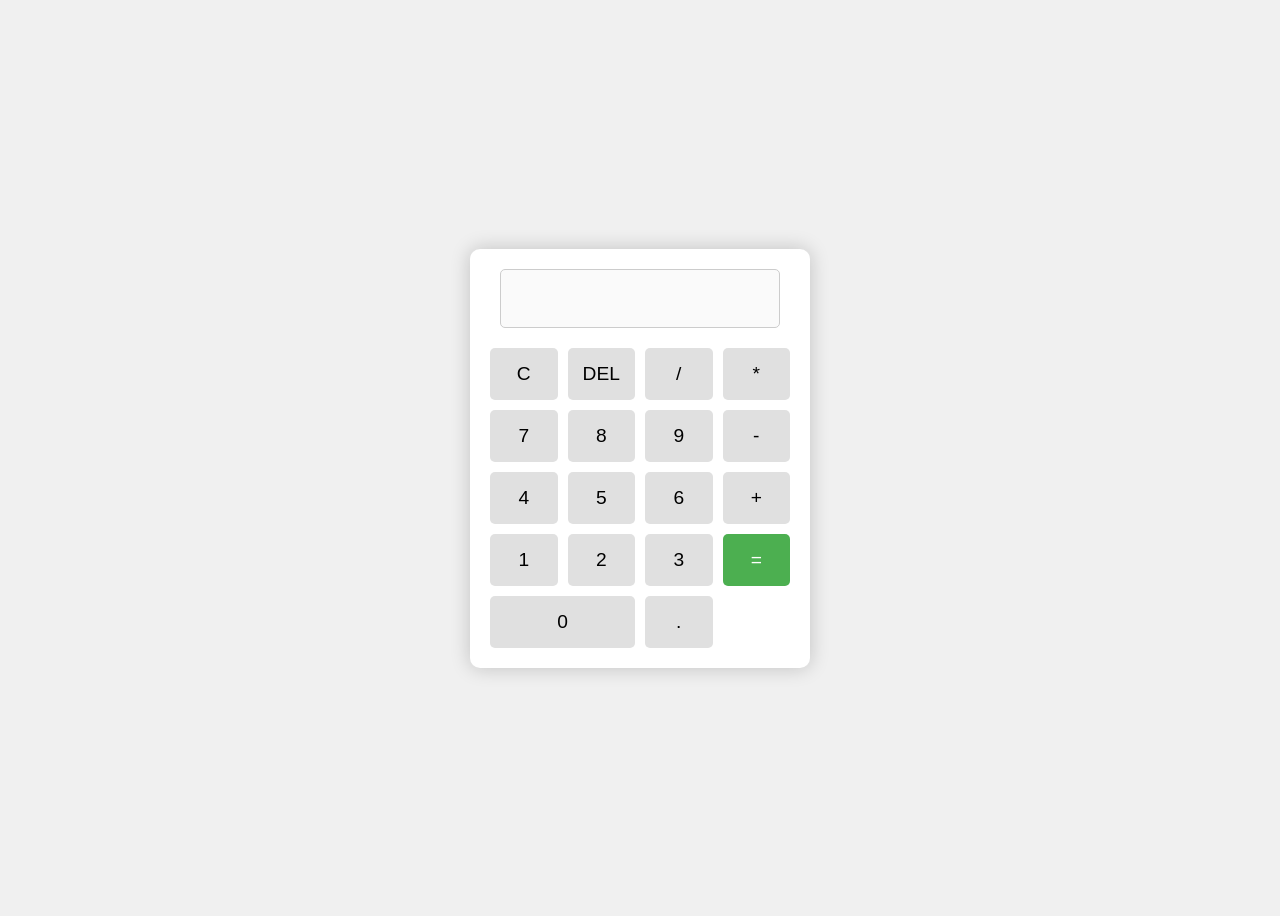
<file: calculator/index.html>
<!DOCTYPE html>
<html lang="en">
<head>
    <meta charset="UTF-8">
    <meta name="viewport" content="width=device-width, initial-scale=1.0">
    <title>Modern Calculator</title>
    <link rel="stylesheet" href="style.css">
</head>
<body>
    <div class="calculator">
        <input type="text" id="display" disabled>
        <div class="buttons">
            <button onclick="clearDisplay()">C</button>
            <button onclick="deleteLast()">DEL</button>
            <button onclick="appendOperator('/')">/</button>
            <button onclick="appendOperator('*')">*</button>

            <button onclick="appendNumber('7')">7</button>
            <button onclick="appendNumber('8')">8</button>
            <button onclick="appendNumber('9')">9</button>
            <button onclick="appendOperator('-')">-</button>

            <button onclick="appendNumber('4')">4</button>
            <button onclick="appendNumber('5')">5</button>
            <button onclick="appendNumber('6')">6</button>
            <button onclick="appendOperator('+')">+</button>

            <button onclick="appendNumber('1')">1</button>
            <button onclick="appendNumber('2')">2</button>
            <button onclick="appendNumber('3')">3</button>
            <button onclick="calculate()" class="equals">=</button>

            <button onclick="appendNumber('0')" class="zero">0</button>
            <button onclick="appendDecimal()">.</button>
        </div>
    </div>
    <script src="script.js"></script>
</body>
</html>
</file>
<file: calculator/style.css>
body {
    display: flex;
    justify-content: center;
    align-items: center;
    min-height: 100vh;
    background-color: #f0f0f0;
    font-family: 'Segoe UI', Tahoma, Geneva, Verdana, sans-serif;
}

.calculator {
    background-color: #fff;
    border-radius: 10px;
    box-shadow: 0 0 20px rgba(0, 0, 0, 0.2);
    padding: 20px;
    width: 300px;
    text-align: center;
}

#display {
    width: calc(100% - 20px);
    padding: 10px;
    margin-bottom: 20px;
    font-size: 2em;
    text-align: right;
    border: 1px solid #ccc;
    border-radius: 5px;
    box-sizing: border-box;
}

.buttons {
    display: grid;
    grid-template-columns: repeat(4, 1fr);
    gap: 10px;
}

button {
    padding: 15px;
    font-size: 1.2em;
    border: none;
    border-radius: 5px;
    cursor: pointer;
    background-color: #e0e0e0;
    transition: background-color 0.3s ease;
}

button:hover {
    background-color: #d5d5d5;
}

button:active {
    background-color: #ccc;
}

button.equals {
    background-color: #4CAF50;
    color: white;
    grid-column: span 1;
}

button.equals:hover {
    background-color: #45a049;
}

button.zero {
    grid-column: span 2;
}
</file>
<file: Cursor clone/calculator/style.css>
body {
    display: flex;
    justify-content: center;
    align-items: center;
    min-height: 100vh;
    background-color: #f0f0f0;
    font-family: 'Segoe UI', Tahoma, Geneva, Verdana, sans-serif;
}

.calculator {
    background-color: #fff;
    border-radius: 10px;
    box-shadow: 0 0 20px rgba(0, 0, 0, 0.2);
    padding: 20px;
    width: 300px;
    text-align: center;
}

#display {
    width: calc(100% - 20px);
    padding: 10px;
    margin-bottom: 20px;
    font-size: 2em;
    text-align: right;
    border: 1px solid #ccc;
    border-radius: 5px;
    box-sizing: border-box;
}

.buttons {
    display: grid;
    grid-template-columns: repeat(4, 1fr);
    gap: 10px;
}

button {
    padding: 15px;
    font-size: 1.2em;
    border: none;
    border-radius: 5px;
    cursor: pointer;
    background-color: #e0e0e0;
    transition: background-color 0.3s ease;
}

button:hover {
    background-color: #d5d5d5;
}

button:active {
    background-color: #ccc;
}

button.equals {
    background-color: #4CAF50;
    color: white;
    grid-column: span 1;
}

button.equals:hover {
    background-color: #45a049;
}

button.zero {
    grid-column: span 2;
}
</file>
